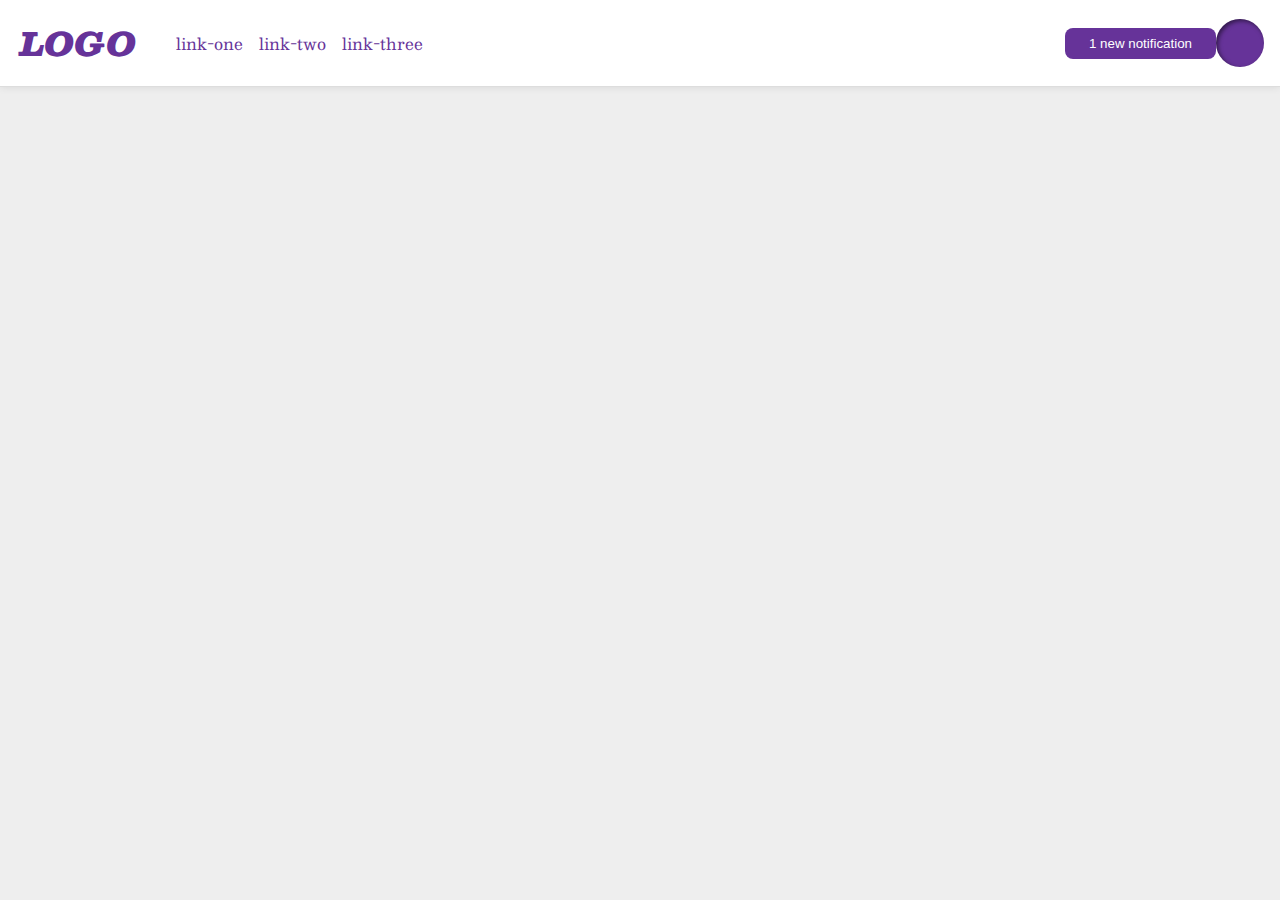
<file: flex/03-flex-header-2/index.html>
<!DOCTYPE html>
<html lang="en">
  <head>
    <meta charset="UTF-8">
    <meta http-equiv="X-UA-Compatible" content="IE=edge">
    <meta name="viewport" content="width=device-width, initial-scale=1.0">
    <title>Flex Header 2</title>
    <link rel="stylesheet" href="style.css">
  </head>
  <body>
    <div class="header">
      <div class="left-header"> 
        <div class="logo">
          LOGO
        </div>
        <ul class="links">
          <li><a href="google.com">link-one</a></li>
          <li><a href="google.com">link-two</a></li>
          <li><a href="google.com">link-three</a></li>
        </ul>
      </div>
      <div class="right-header">
        <button class="notifications">
          1 new notification
        </button>
        <div class="profile-image"></div>
      </div>
    </div>
  </body>
</html>
</file>
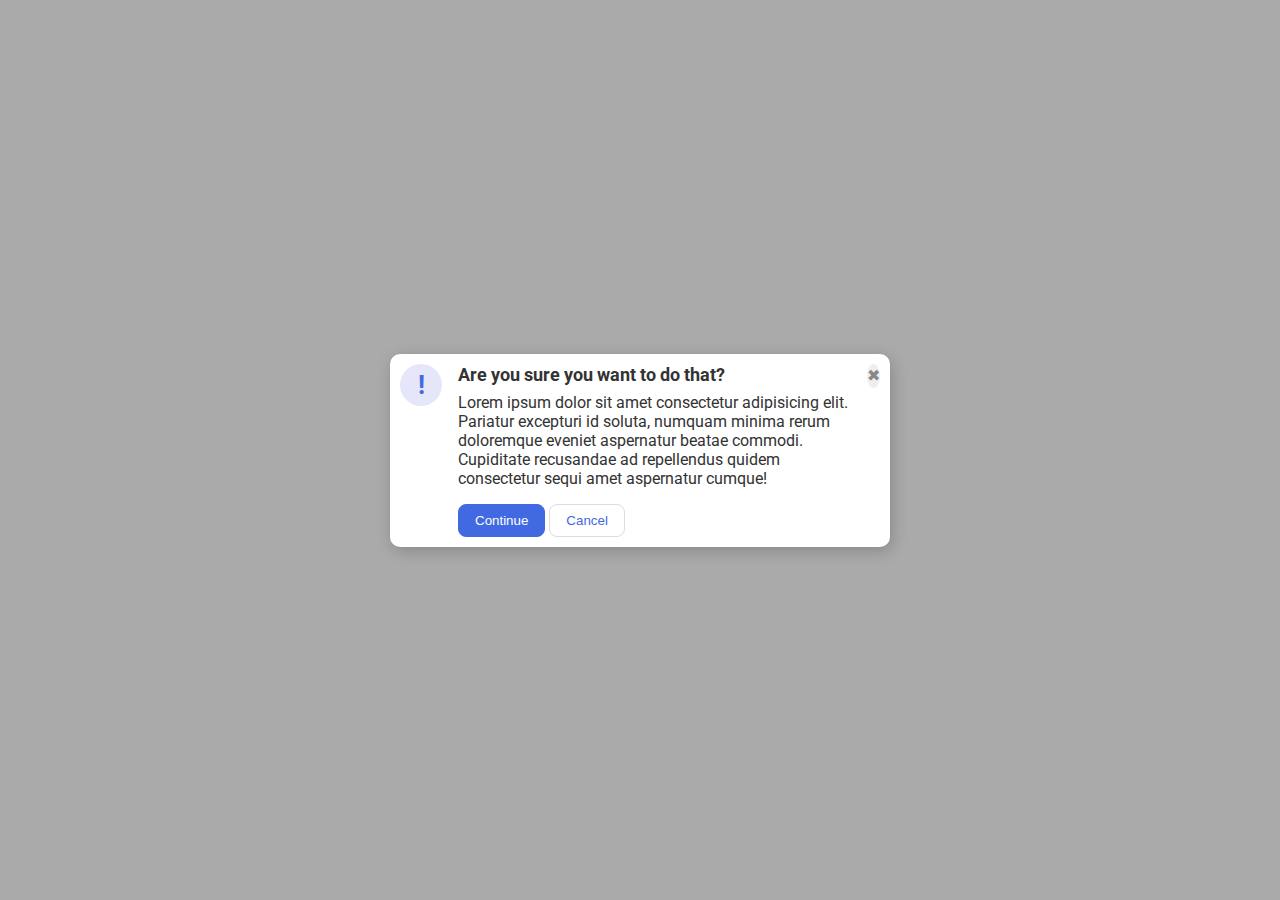
<file: flex/05-flex-modal/index.html>
<!DOCTYPE html>
<html lang="en">
  <head>
    <meta charset="UTF-8">
    <meta http-equiv="X-UA-Compatible" content="IE=edge">
    <meta name="viewport" content="width=device-width, initial-scale=1.0">
    <link rel="stylesheet" href="style.css">
    <title>Modal</title>
  </head>
  <body>
    <div class="modal">
      <div class="icon">!</div>
      <div class="middle-container">
        <div class="header">Are you sure you want to do that?</div>
        <div class="text">Lorem ipsum dolor sit amet consectetur adipisicing elit. Pariatur excepturi id soluta, numquam minima rerum doloremque eveniet aspernatur beatae commodi. Cupiditate recusandae ad repellendus quidem consectetur sequi amet aspernatur cumque!</div>
        <button class="continue">Continue</button>
        <button class="cancel">Cancel</button>
      </div>
      <div class="close-button">✖</div>
    </div>
  </body>
</html>
</file>
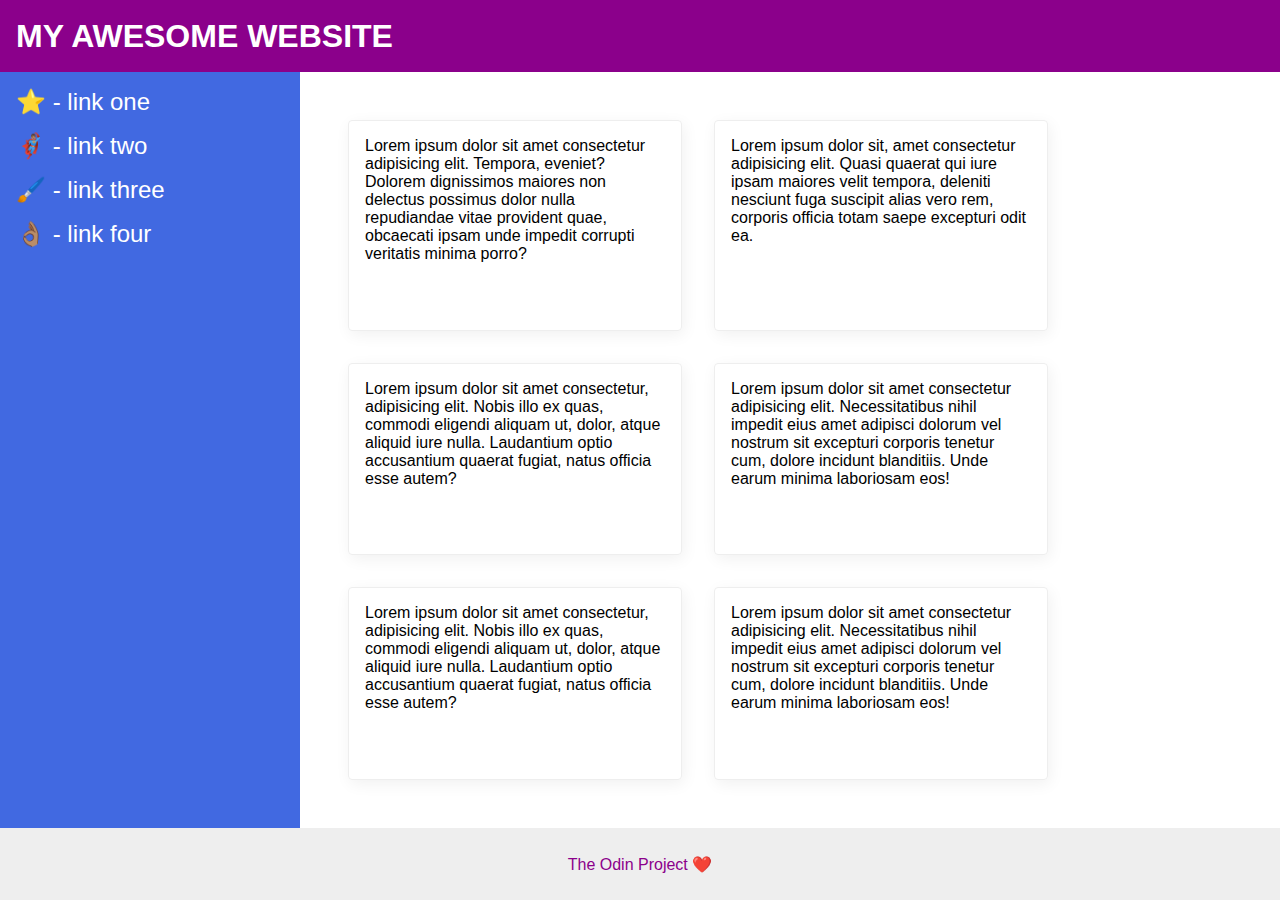
<file: flex/07-flex-layout-2/index.html>
<!DOCTYPE html>
<html lang="en">
  <head>
    <meta charset="UTF-8">
    <meta http-equiv="X-UA-Compatible" content="IE=edge">
    <meta name="viewport" content="width=device-width, initial-scale=1.0">
    <title>The Holy Grail</title>
    <link rel="stylesheet" href="style.css">
  </head>
  <body>
    <div class="header">
      MY AWESOME WEBSITE
    </div>
    <div class="content">
      <div class="sidebar">
        <ul>
          <li><a href="#">⭐ - link one</a></li>
          <li><a href="#">🦸🏽‍♂️ - link two</a></li>
          <li><a href="#">🖌️ - link three</a></li>
          <li><a href="#">👌🏽 - link four</a></li>
        </ul>
      </div>

      <div class="container">
        <div class="card">Lorem ipsum dolor sit amet consectetur adipisicing elit. Tempora, eveniet? Dolorem dignissimos maiores non delectus possimus dolor nulla repudiandae vitae provident quae, obcaecati ipsam unde impedit corrupti veritatis minima porro?</div>
        <div class="card">Lorem ipsum dolor sit, amet consectetur adipisicing elit. Quasi quaerat qui iure ipsam maiores velit tempora, deleniti nesciunt fuga suscipit alias vero rem, corporis officia totam saepe excepturi odit ea.</div>
        <div class="card">Lorem ipsum dolor sit amet consectetur, adipisicing elit. Nobis illo ex quas, commodi eligendi aliquam ut, dolor, atque aliquid iure nulla. Laudantium optio accusantium quaerat fugiat, natus officia esse autem?</div>
        <div class="card">Lorem ipsum dolor sit amet consectetur adipisicing elit. Necessitatibus nihil impedit eius amet adipisci dolorum vel nostrum sit excepturi corporis tenetur cum, dolore incidunt blanditiis. Unde earum minima laboriosam eos!</div>
        <div class="card">Lorem ipsum dolor sit amet consectetur, adipisicing elit. Nobis illo ex quas, commodi eligendi aliquam ut, dolor, atque aliquid iure nulla. Laudantium optio accusantium quaerat fugiat, natus officia esse autem?</div>
        <div class="card">Lorem ipsum dolor sit amet consectetur adipisicing elit. Necessitatibus nihil impedit eius amet adipisci dolorum vel nostrum sit excepturi corporis tenetur cum, dolore incidunt blanditiis. Unde earum minima laboriosam eos!</div>
      </div>
    </div>
    <div class="footer">
      The Odin Project ❤️
    </div>
  </body>
</html>
</file>
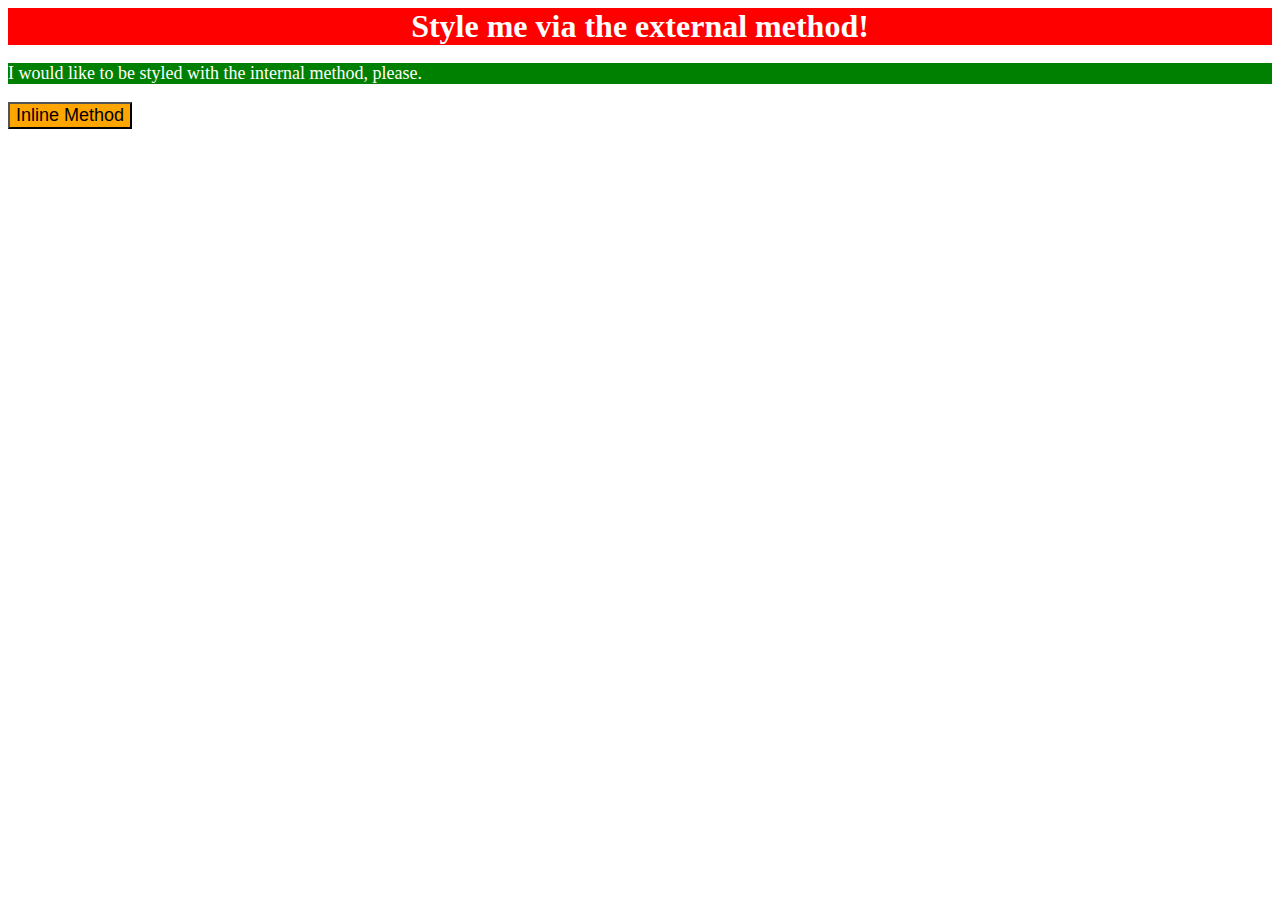
<file: foundations/01-css-methods/index.html>
<!DOCTYPE html>
<html lang="en">
  <head>
    <link rel="stylesheet" href="styles.css">
    <style>
      p {
        color: white;
        background-color: green;
        font-size: 18px;
      }
    </style>
    <meta charset="UTF-8">
    <meta http-equiv="X-UA-Compatible" content="IE=edge">
    <meta name="viewport" content="width=device-width, initial-scale=1.0">
    <title>Methods for Adding CSS</title>
  </head>
  <body>
    <div>Style me via the external method!</div>
    <p>I would like to be styled with the internal method, please.</p>
    <button style="background-color: orange; font-size: 18px;">Inline Method</button>
  </body>
</html>
</file>
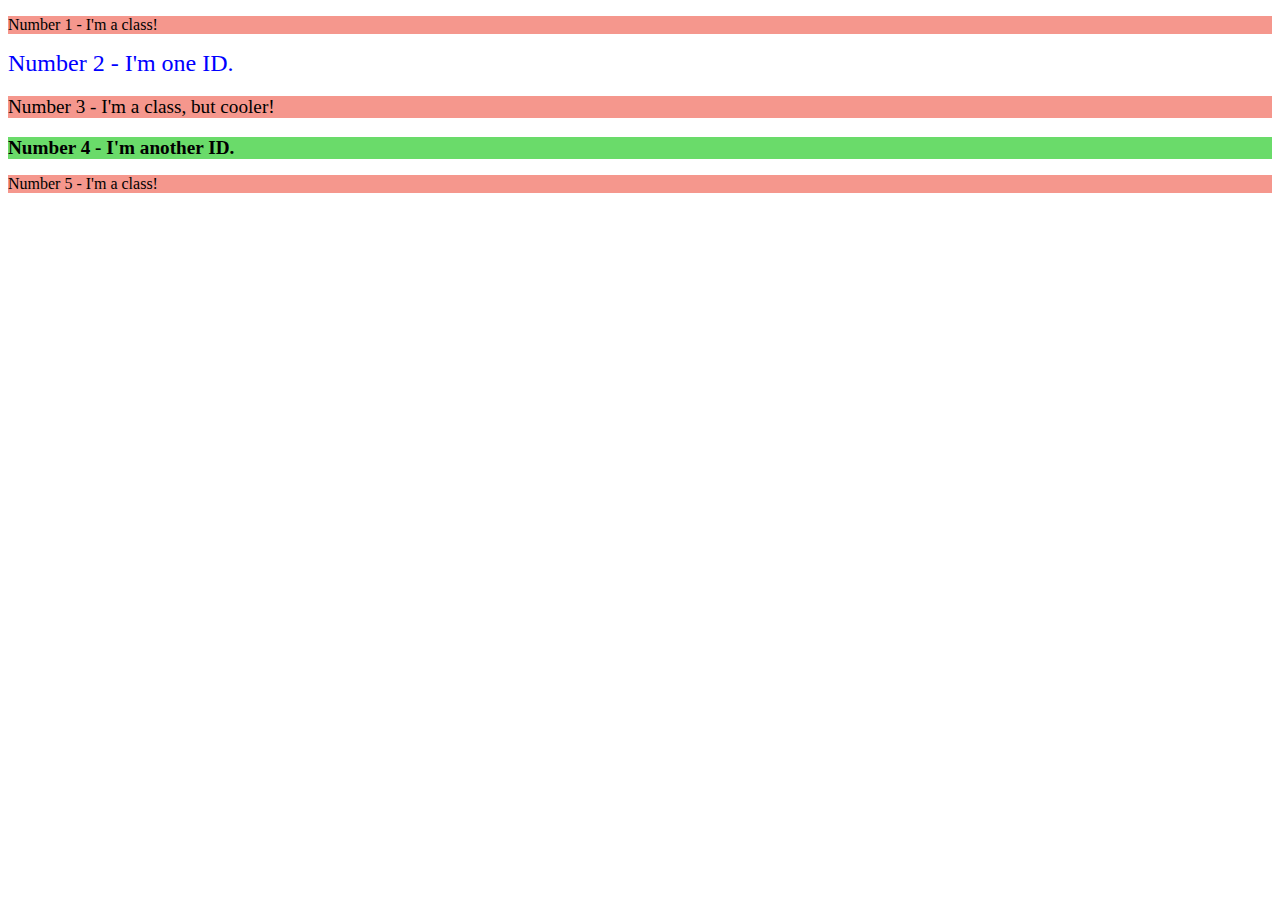
<file: foundations/02-class-id-selectors/index.html>
<!DOCTYPE html>
<html lang="en">
  <head>
    <meta charset="UTF-8">
    <meta http-equiv="X-UA-Compatible" content="IE=edge">
    <meta name="viewport" content="width=device-width, initial-scale=1.0">
    <title>Class and ID Selectors</title>
    <link rel="stylesheet" href="style.css">
  </head>
  <body>
    <p class="odd">Number 1 - I'm a class!</p>
    <div id="two">Number 2 - I'm one ID.</div>
    <p class="odd adjust-font-size">Number 3 - I'm a class, but cooler!</p>
    <div id="four">Number 4 - I'm another ID.</div>
    <p class="odd">Number 5 - I'm a class!</p>
  </body>
</html>
</file>
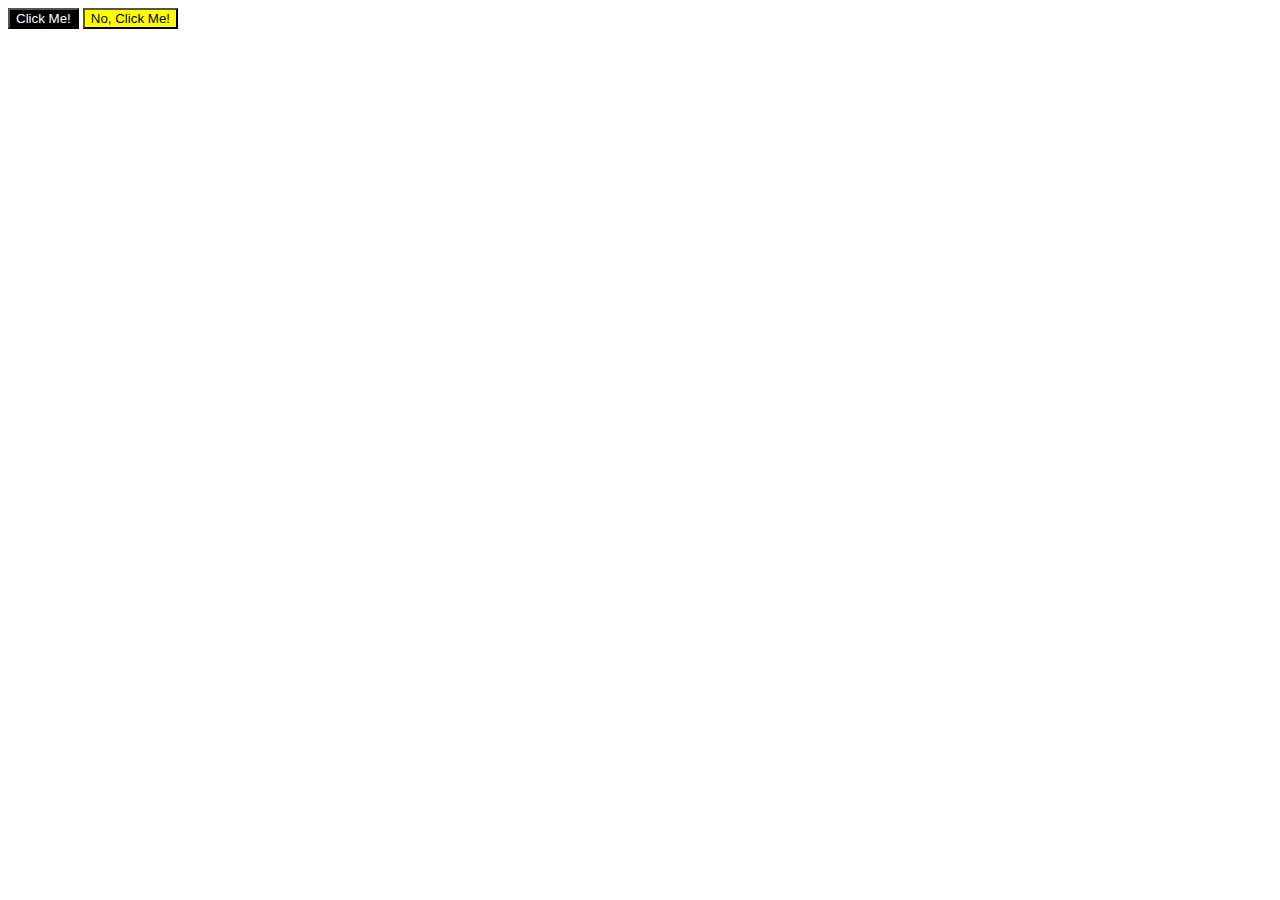
<file: foundations/03-grouping-selectors/index.html>
<!DOCTYPE html>
<html lang="en">
  <head>
    <meta charset="UTF-8">
    <meta http-equiv="X-UA-Compatible" content="IE=edge">
    <meta name="viewport" content="width=device-width, initial-scale=1.0">
    <title>Grouping Selectors</title>
    <link rel="stylesheet" href="style.css">
  </head>
  <body>
    <button class="left-button">Click Me!</button>
    <button class="right-button">No, Click Me!</button>
  </body>
</html>
</file>
<file: flex/03-flex-header-2/style.css>
/* this is some magical font-importing.  
you'll learn about it later. */
@import url('https://fonts.googleapis.com/css2?family=Besley:ital,wght@0,400;1,900&display=swap');

body {
  margin: 0;
  background: #eee;
  font-family: Besley, serif;
}

.header {
  background: white;
  border-bottom: 1px solid #ddd;
  box-shadow: 0 0 8px rgba(0,0,0,.1);
  display: flex;
  justify-content: space-between;
  padding: 8px;
}

.left-header, .right-header {
  display: flex;
  align-items: center;
  padding: 8px;
}


.profile-image {
  background: rebeccapurple;
  box-shadow: inset 2px 2px 4px rgba(0,0,0,.5);
  border-radius: 50%;
  width: 48px;
  height: 48px;
}

.logo {
  color: rebeccapurple;
  font-size: 32px;
  font-weight: 900;
  font-style: italic;
  margin-left: 4px;
}

button {
  border: none;
  border-radius: 8px;
  background: rebeccapurple;
  color: white;
  padding: 8px 24px;
}

a {
  /* this removes the line under our links */
  text-decoration: none;
  color: rebeccapurple;
}

ul {
  list-style-type: none;
  display: flex;
  gap: 16px;
  margin: 0;
}
</file>
<file: flex/05-flex-modal/style.css>
@import url('https://fonts.googleapis.com/css2?family=Roboto:wght@400;700&display=swap');

html, body {
  height: 100%;
}

body {
  font-family: Roboto, sans-serif;
  margin: 0;
  background: #aaa;
  color: #333;
  /* I'll give you this one for free lol */
  display: flex;
  align-items: center;
  justify-content: center;
}

.modal {
  background: white;
  width: 480px;
  border-radius: 10px;
  box-shadow: 2px 4px 16px rgba(0,0,0,.2);
  display: flex;
  padding: 10px;
  gap: 16px;
}

.icon {
  color: royalblue;
  font-size: 26px;
  font-weight: 700;
  background: lavender;
  width:42px;
  height: 42px;
  border-radius: 50%;
  display: flex;
  align-items: center;
  justify-content: center;
  flex-shrink: 0;
}

.close-button {
  background: #eee;
  border-radius: 50%;
  color: #888;
  font-weight: 400;
  font-size: 16px;
  height: 24px;
  width: 24px;
  display: flex;
  align-items: center;
  justify-content: center;
}

button {
  padding: 8px 16px;
  border-radius: 8px;
}

button.continue {
  background: royalblue;
  border: 1px solid royalblue;
  color: white;
}

button.cancel {
  background: white;
  border: 1px solid #ddd;
  color: royalblue;
  align-items: end;
}

.text {
  margin-bottom: 16px;
}

.header {
  font-weight: 700;
  font-size: 18px;
  display: flex;
  justify-content: space-between;
  margin-bottom: 8px;
}
</file>
<file: flex/07-flex-layout-2/style.css>
body {
  font-family: -apple-system, BlinkMacSystemFont, 'Segoe UI', Roboto, Oxygen, Ubuntu, Cantarell, 'Open Sans', 'Helvetica Neue', sans-serif;
  margin: 0;
  min-height: 100vh;
  display: flex;
  flex-direction: column;
}

ul {
  list-style: none;
  margin: 0;
  padding: 0;
}

li {
  margin-bottom: 16px;
}
.header {
  height: 72px;
  background: darkmagenta;
  color: white;
  font-size: 32px;
  font-weight: 900;
  display: flex;
  align-items: center;
  padding: 0 16px;
}

a {
  color: white;
  font-size: 24px;
  text-decoration: none;
}
.footer {
  height: 72px;
  background: #eee;
  color: darkmagenta;
  display: flex;
  justify-content: center;
  align-items: center;
}

.sidebar {
  width: 300px;
  flex-shrink: 0;
  background: royalblue;
  box-sizing: border-box;
  padding: 16px;
}

.card {
  border: 1px solid #eee;
  box-shadow: 2px 4px 16px rgba(0,0,0,.06);
  border-radius: 4px;
  padding: 16px;
  margin: 16px;
  width: 300px;
}

.content {
  display: flex;
  flex: 1;

}

.container{
  padding: 32px;
  display: flex;
  flex-wrap: wrap;
}
</file>
<file: foundations/01-css-methods/styles.css>
div {
    color: white;
    background-color: red;
    font-size: 32px;
    text-align: center;
    font-weight: bold;
}
</file>
<file: foundations/02-class-id-selectors/style.css>
.odd {
    background-color: rgb(245, 151, 141);
}

.adjust-font-size{
    font-size: larger;
}

#two {
    color: blue;
    font-size: x-large;
}

#four {
    background-color: rgb(106, 219, 106);
    font-weight: bold;
    font-size: larger;
}
</file>
<file: foundations/03-grouping-selectors/style.css>
.left-button
.right-button {
    font-size: 28px;
    font-family: Helvetica, "Times New Roman", sans-serif;
}

.left-button {
    background-color: black;
    color: white;
}

.right-button {
    background-color: yellow;
}
</file>
